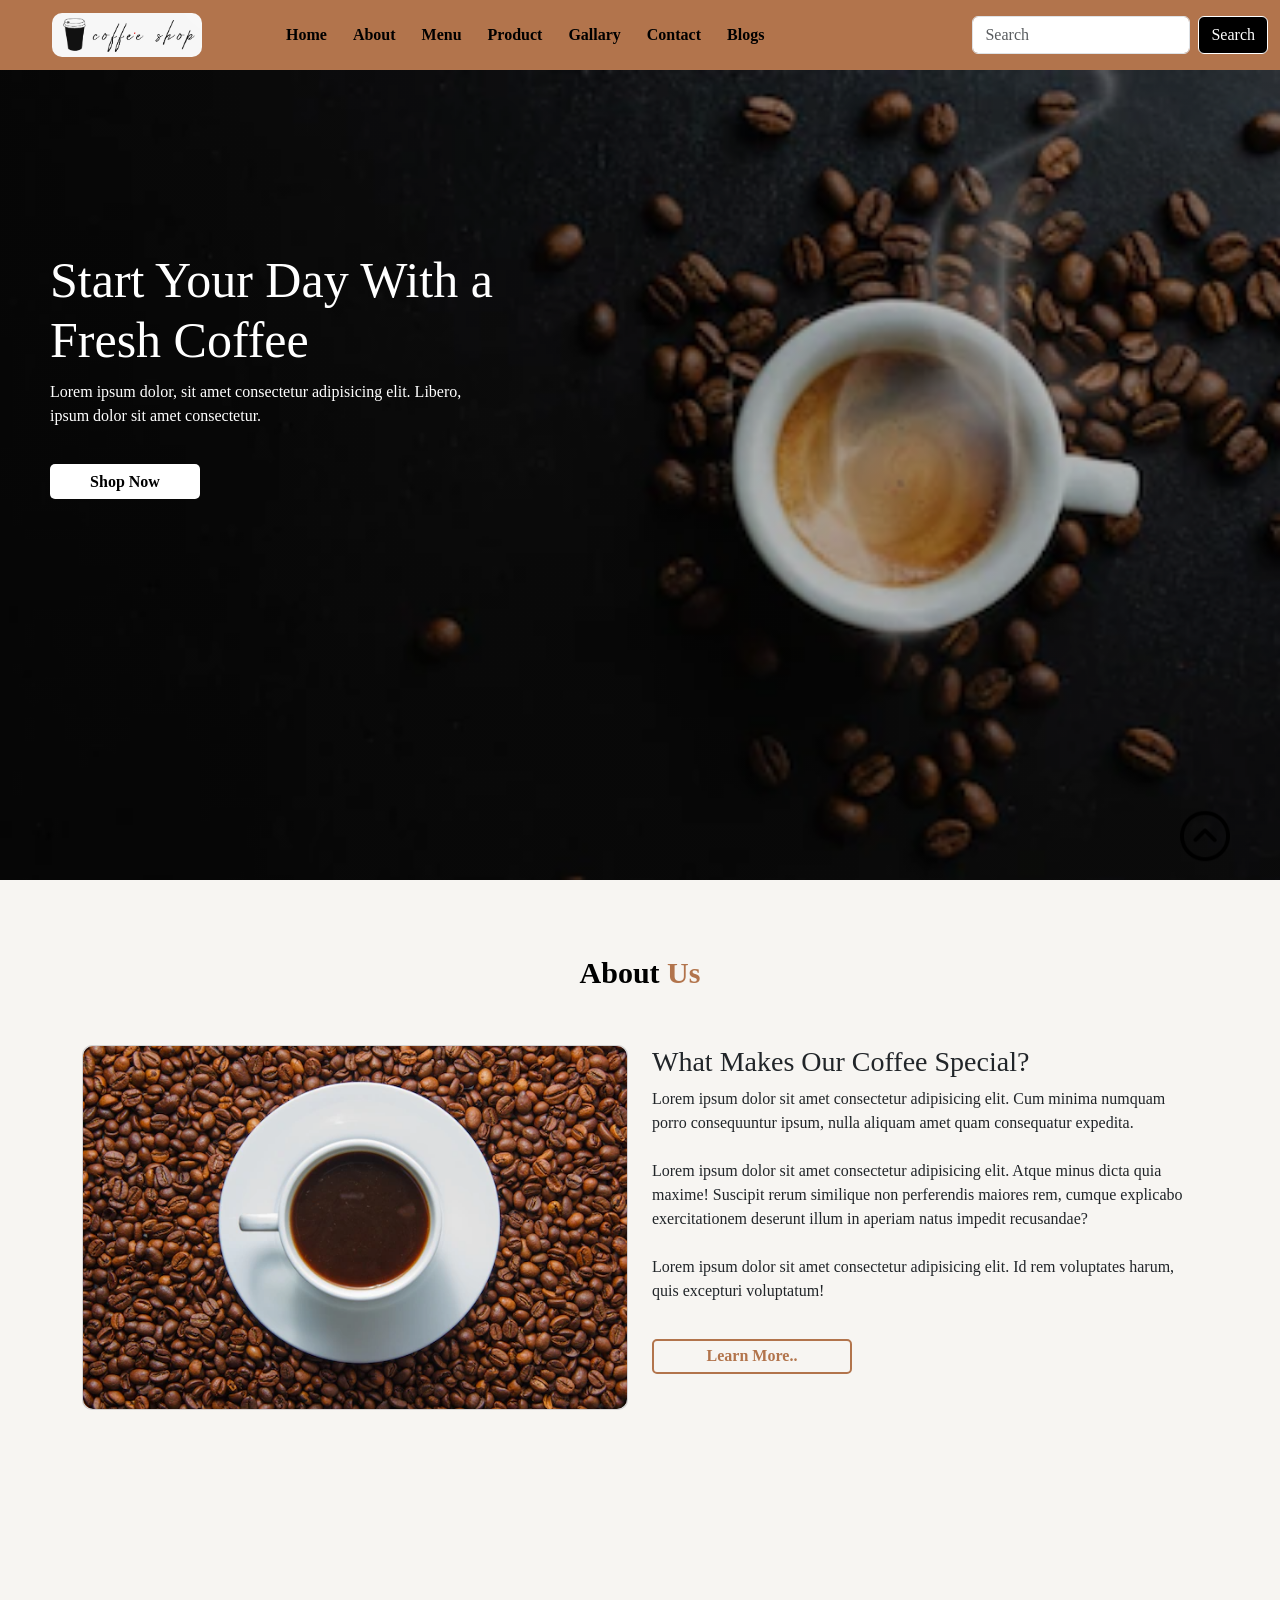
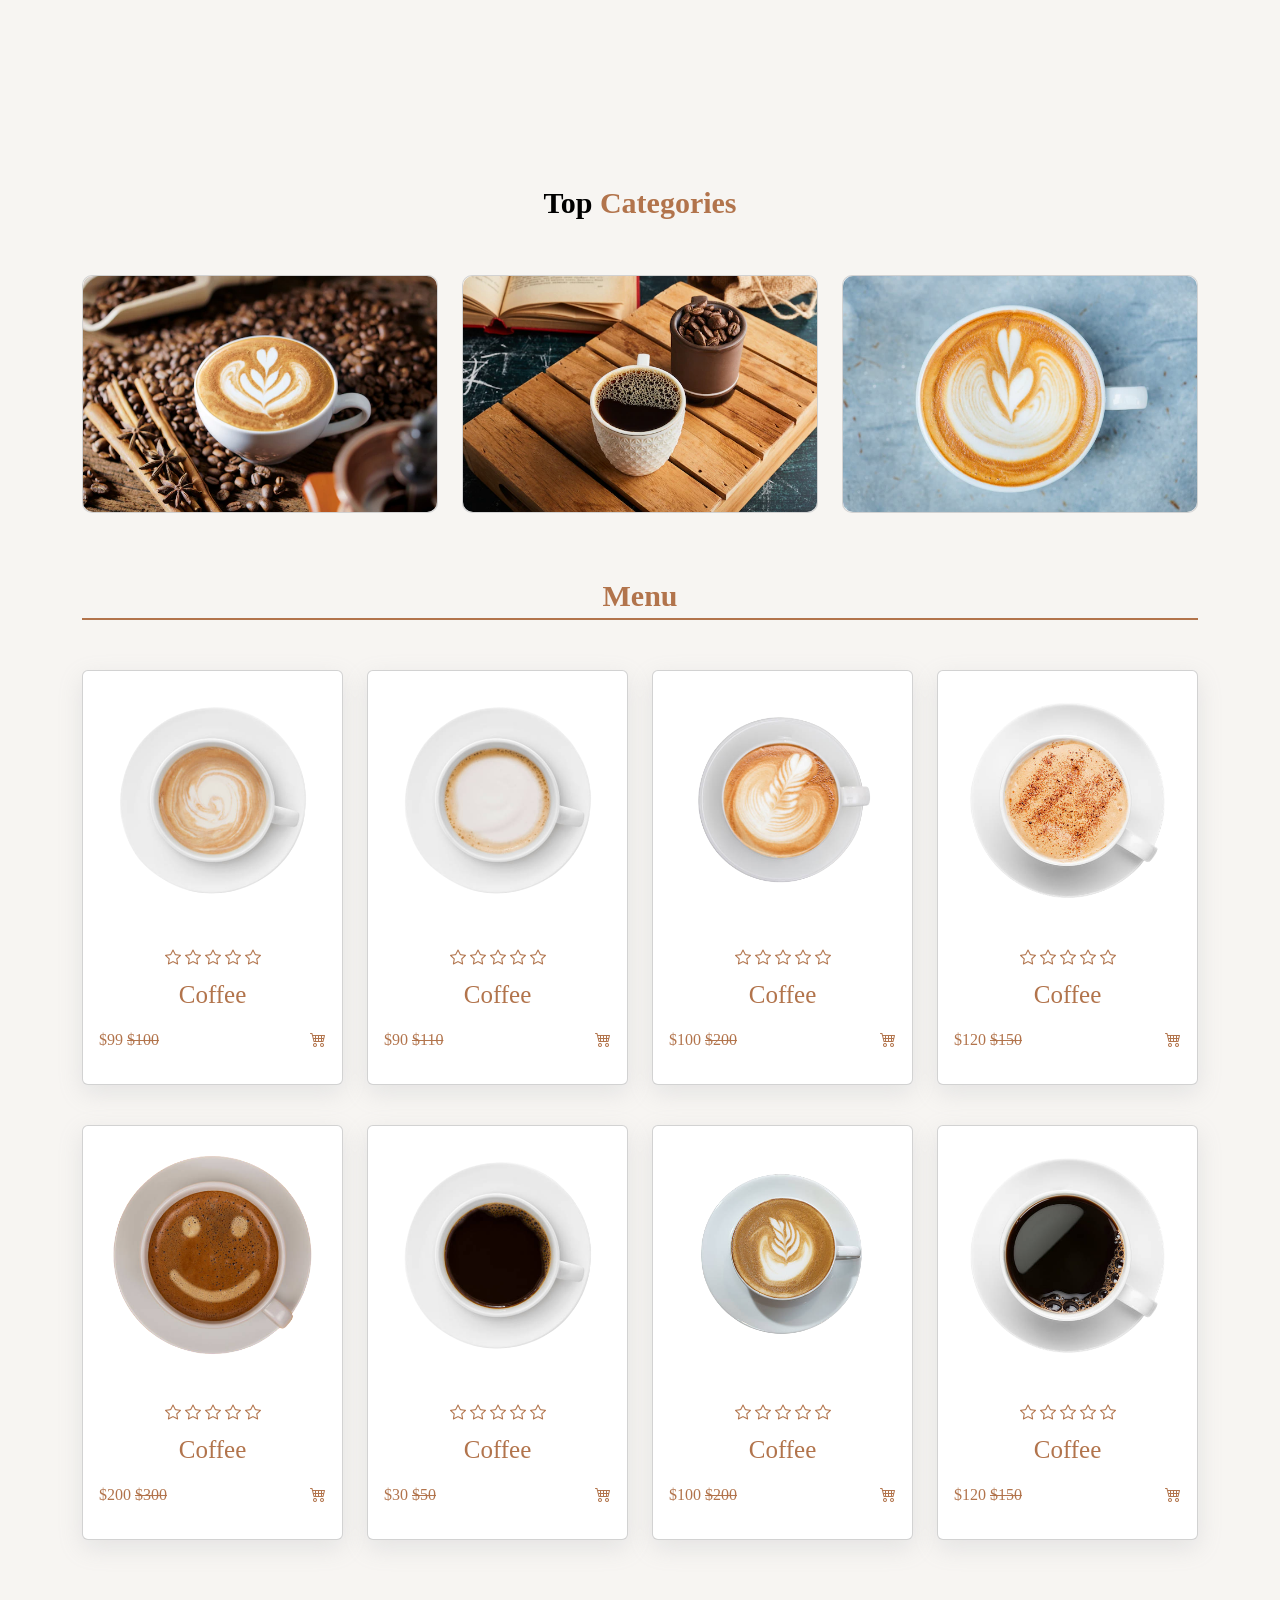
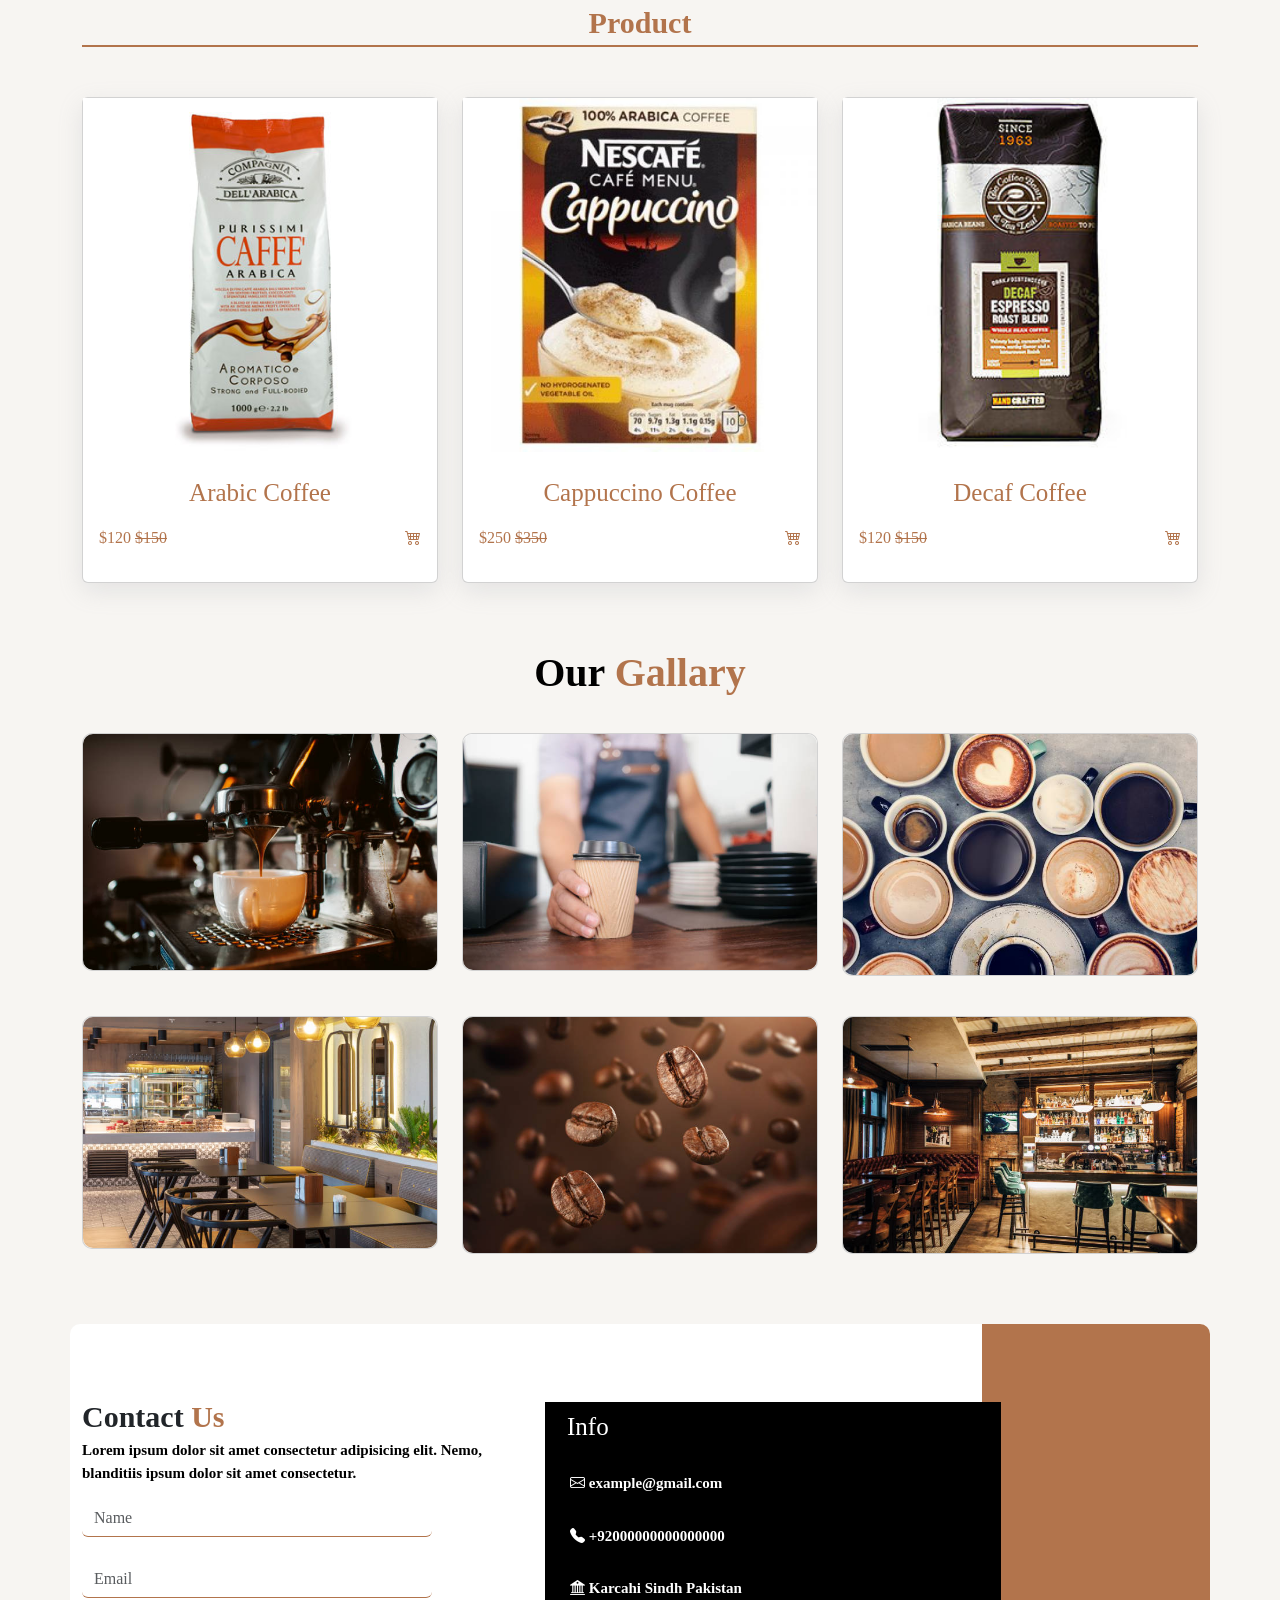
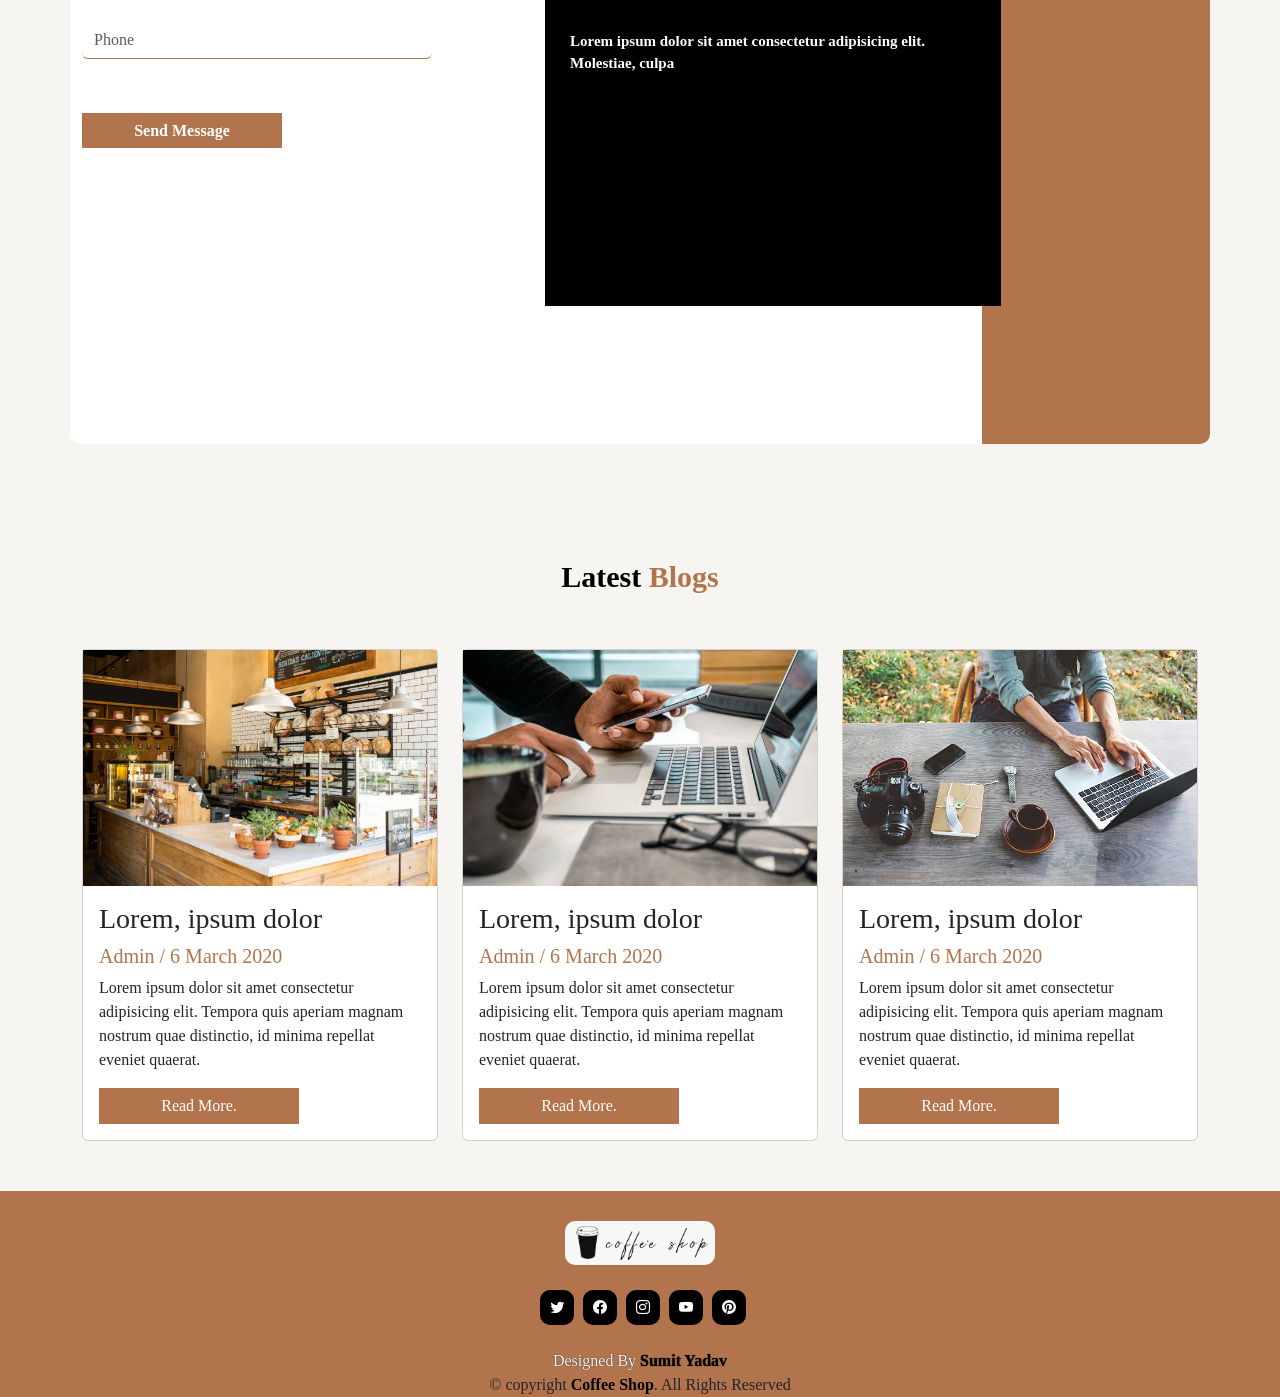
<file: index.html>
<!DOCTYPE html>
<html lang="en">
<head>
	<meta charset="utf-8">
	<meta name="viewport" content="width=device-width, initial-scale=1">
	<title>Coffee Shop</title>
	<!-- bootstrap CDN -->
		<link href="https://cdn.jsdelivr.net/npm/bootstrap@5.3.3/dist/css/bootstrap.min.css" rel="stylesheet">

	<!-- Latest compiled JavaScript -->
		<script src="https://cdn.jsdelivr.net/npm/bootstrap@5.3.3/dist/js/bootstrap.bundle.min.js"></script>

	<!--icon link  -->
		<link rel="stylesheet" href="https://cdn.jsdelivr.net/npm/bootstrap-icons@1.13.1/font/bootstrap-icons.min.css">
		<link rel="stylesheet" href="https://fonts.googleapis.com/css2?family=Material+Symbols+Outlined:opsz,wght,FILL,GRAD@20..48,100..700,0..1,-50..200&icon_names=account_balance" />

	<!-- fonts link -->
	<link rel="preconnect" href="https://fonts.googleapis.com">
	<link rel="preconnect" href="https://fonts.gstatic.com" crossorigin>
	<link href="https://fonts.googleapis.com/css2?family=Roboto:ital,wght@0,100..900;1,100..900&family=Style+Script&display=swap" rel="stylesheet">

	<!-- fonts links -->
	<link rel="stylesheet" type="text/css" href="https://cdnjs.cloudflare.com/ajax/libs/font-awesome/6.5.2/css/all.min.css"/>
	<!-- css -->
	<link rel="stylesheet" type="text/css" href="css/style.css">
</head>
<body>
	<div class="all-content">
	<!-- navbar start -->
	<nav class="navbar navbar-expand-lg" id="navbar">
	  <div class="container-fluid">
	    <a class="navbar-brand" href="#" id="logo"><img src="image/logo11.png" alt=""></a>
	    <button class="navbar-toggler navbar-dark" type="button" data-bs-toggle="collapse" data-bs-target="#collapsenavbar" aria-controls="collapsenavbar" aria-expanded="false" aria-label="Toggle navigation">
			<span class="navbar-toggler-icon"></span>
		</button>
    	<div class="collapse navbar-collapse" id="collapsenavbar">
    	  <ul class="navbar-nav me-auto mb-2 mb-lg-0">
    	    <li class="nav-item">
    	    <a class="nav-link active" aria-current="page" href="#">Home</a>
    	    </li>
    	    <li class="nav-item">
    	    <a class="nav-link" href="#about">About</a>
    	    </li>
    	    <li class="nav-item">
    	    <a class="nav-link" href="#menu">Menu</a>
    	    </li>
    	    <li class="nav-item">
    	      <a class="nav-link" href="#product">Product</a>
    	    </li>
    	    <li class="nav-item">
    	      <a class="nav-link" href="#gallary">Gallary</a>
    	    </li>
    	    <li class="nav-item">
    	      <a class="nav-link" href="#contact">Contact</a>
    	    </li>
    	    <li class="nav-item">
    	      <a class="nav-link" href="#blog">Blogs</a>
    	    </li>
    	    
        	  
    	  </ul>
    	<form class="d-flex">
    	    <input class="form-control me-2" type="search" placeholder="Search" aria-label="Search">
    	    <button class="btn btn-outline-success" type="submit">Search</button>
    	</form>
   		</div>
		</div>
	</nav>
		<!-- navbar end -->

		<!-- home section start -->
		<section id="home">
			<div class="content">
				<h3>Start Your Day With a <br> Fresh Coffee</h3>
				<p>Lorem ipsum dolor, sit amet consectetur adipisicing elit. Libero, 
					<br> ipsum dolor sit amet consectetur.
				</p>
				<button id="btn">Shop Now</button>
			</div>
		</section>
		<!-- home section end -->

		<!-- about section start -->
		<section id="about">
			<div class="container">
			<div class="heading">About <span>Us</span></div>
			<div class="row">
				<div class="col-md-6">
					<div class="card">
					<img src="image/about.png" >
				</div>
				</div>

				<div class="col-md-6">
					<h3>What Makes Our Coffee Special?</h3>
					<p>Lorem ipsum dolor sit amet consectetur adipisicing elit. Cum minima numquam porro consequuntur ipsum, nulla aliquam amet quam consequatur expedita.<br><br>
					Lorem ipsum dolor sit amet consectetur adipisicing elit. Atque minus dicta quia maxime! Suscipit rerum
					similique non perferendis maiores rem, cumque explicabo exercitationem deserunt illum in aperiam natus
					impedit recusandae?<br><br>
					Lorem ipsum dolor sit amet consectetur adipisicing elit. Id rem voluptates harum, quis excepturi voluptatum!</p>
					<button id="about-btn">Learn More..</button>
				</div>
			</div>
			</div>
		</section>
		<!-- about section end -->

		<!-- top card start -->
		<section id="top-card">
			<div class="heading2">Top <span>Categories</span></div>
			<div class="container">
				<div class="row">
					<div class="col-md-4 py-3 py-md-0">
						<div class="card">
							<img src="image/c1.png">
						</div>
					</div>
					<div class="col-md-4 py-3 py-md-0">
						<div class="card">
							<img src="image/c2.png">
						</div>
					</div>
					<div class="col-md-4 py-3 py-md-0">
						<div class="card">
							<img src="image/c3.png">
						</div>
					</div>
				</div>
			</div>
		</section>
		<!-- top card end -->


		<!-- menu card start -->
		<section id="menu">
			<div class="container">
				<div class="heading3">Menu</div>
			</div>

			<div class="container" id="container2">
				<div class="row">
					<div class="col-md-3 py-3 py-md-0">
						<div class="card">
							<img src="image/m1.png">
							<div class="card-body">
								<div class="star text-center">
								<i class="bi bi-star"></i>
								<i class="bi bi-star"></i>
								<i class="bi bi-star"></i>
								<i class="bi bi-star"></i>
								<i class="bi bi-star"></i>			
							</div>
							<h3>Coffee</h3>
							<p>$99 <strike>$100</strike><span><i class="bi bi-cart4"></i></span> </p>
							</div>
						</div>
					</div>
					<div class="col-md-3 py-3 py-md-0">
						<div class="card">
							<img src="image/m2.png">
							<div class="card-body">
								<div class="star text-center">
								<i class="bi bi-star"></i>
								<i class="bi bi-star"></i>
								<i class="bi bi-star"></i>
								<i class="bi bi-star"></i>
								<i class="bi bi-star"></i>			
							</div>
							<h3>Coffee</h3>
							<p>$90 <strike>$110</strike><span><i class="bi bi-cart4"></i></span> </p>
							</div>
						</div>
					</div>
					<div class="col-md-3 py-3 py-md-0">
						<div class="card">
							<img src="image/m3.png">
							<div class="card-body">
								<div class="star text-center">
								<i class="bi bi-star"></i>
								<i class="bi bi-star"></i>
								<i class="bi bi-star"></i>
								<i class="bi bi-star"></i>
								<i class="bi bi-star"></i>			
							</div>
							<h3>Coffee</h3>
							<p>$100 <strike>$200</strike><span><i class="bi bi-cart4"></i></span> </p>
							</div>
						</div>
					</div>
					<div class="col-md-3 py-3 py-md-0">
						<div class="card">
							<img src="image/m4.png">
							<div class="card-body">
								<div class="star text-center">
								<i class="bi bi-star"></i>
								<i class="bi bi-star"></i>
								<i class="bi bi-star"></i>
								<i class="bi bi-star"></i>
								<i class="bi bi-star"></i>			
							</div>
							<h3>Coffee</h3>
							<p>$120 <strike>$150</strike><span><i class="bi bi-cart4"></i></span> </p>
							</div>
						</div>
					</div>
				</div>
				<div class="row" style="margin-top: 40px;">
					<div class="col-md-3 py-3 py-md-0">
						<div class="card">
							<img src="image/m5.png">
							<div class="card-body">
								<div class="star text-center">
								<i class="bi bi-star"></i>
								<i class="bi bi-star"></i>
								<i class="bi bi-star"></i>
								<i class="bi bi-star"></i>
								<i class="bi bi-star"></i>			
							</div>
							<h3>Coffee</h3>
							<p>$200 <strike>$300</strike><span><i class="bi bi-cart4"></i></span> </p>
							</div>
						</div>
					</div>
					<div class="col-md-3 py-3 py-md-0">
						<div class="card">
							<img src="image/m6.png">
							<div class="card-body">
								<div class="star text-center">
								<i class="bi bi-star"></i>
								<i class="bi bi-star"></i>
								<i class="bi bi-star"></i>
								<i class="bi bi-star"></i>
								<i class="bi bi-star"></i>			
							</div>
							<h3>Coffee</h3>
							<p>$30 <strike>$50</strike><span><i class="bi bi-cart4"></i></span> </p>
							</div>
						</div>
					</div>
					<div class="col-md-3 py-3 py-md-0">
						<div class="card">
							<img src="image/m7.png">
							<div class="card-body">
								<div class="star text-center">
								<i class="bi bi-star"></i>
								<i class="bi bi-star"></i>
								<i class="bi bi-star"></i>
								<i class="bi bi-star"></i>
								<i class="bi bi-star"></i>			
							</div>
							<h3>Coffee</h3>
							<p>$100 <strike>$200</strike><span><i class="bi bi-cart4"></i></span> </p>
							</div>
						</div>
					</div>
					<div class="col-md-3 py-3 py-md-0">
						<div class="card">
							<img src="image/m8.png">
							<div class="card-body">
								<div class="star text-center">
								<i class="bi bi-star"></i>
								<i class="bi bi-star"></i>
								<i class="bi bi-star"></i>
								<i class="bi bi-star"></i>
								<i class="bi bi-star"></i>			
							</div>
							<h3>Coffee</h3>
							<p>$120 <strike>$150</strike><span><i class="bi bi-cart4"></i></span> </p>
							</div>
						</div>
					</div>
				</div>
			</div>
		</section>
		<!-- menu card end -->

		<!-- product section start -->
		<section id="product">
			<div class="container">
				<div class="heading4">Product</div>
			</div>

			<div class="container" id="container3">
				<div class="row">
					<div class="col-md-4 py-3 py-md-0">
						<div class="card">
							<img src="image/arabica coffee.png">
							<div class="card-body">
								
							<h3>Arabic Coffee</h3>
							<p>$120 <strike>$150</strike><span><i class="bi bi-cart4"></i></span> </p>
							</div>
						</div>
					</div>
					<div class="col-md-4 py-3 py-md-0">
						<div class="card">
							<img src="image/Cappuccino coffee.png">
							<div class="card-body">
								
							<h3>Cappuccino Coffee</h3>
							<p>$250 <strike>$350</strike><span><i class="bi bi-cart4"></i></span> </p>
							</div>
						</div>
					</div>
					<div class="col-md-4 py-3 py-md-0">
						<div class="card">
							<img src="image/Decaf caffee.png">
							<div class="card-body">
							<h3>Decaf Coffee</h3>
							<p>$120 <strike>$150</strike><span><i class="bi bi-cart4"></i></span> </p>
							</div>
						</div>
					</div>
				</div>
			</div>
		</section>	
		<!-- product section end -->

		<!-- gallary start -->
		<section id="gallary">
			<div class="container">
				<div class="heading5">Our <span>Gallary</span></div>
			</div>
			<div class="container" id="container4">
				<div class="row">
					<div class="col-md-4 py-3 py-md-0">
						<div class="card">
							<img src="image/image1.png">
						</div>
					</div>
					<div class="col-md-4 py-3 py-md-0">
						<div class="card">
							<img src="image/image2.png">
						</div>
					</div>
					<div class="col-md-4 py-3 py-md-0">
						<div class="card">
							<img src="image/image3.png">
						</div>
					</div>
				</div>

				<div class="row" style="margin-top: 40px;">
					<div class="col-md-4 py-3 py-md-0">
						<div class="card">
							<img src="image/image4.png">
						</div>
					</div>
					<div class="col-md-4 py-3 py-md-0">
						<div class="card">
							<img src="image/image5.png">
						</div>
					</div>
					<div class="col-md-4 py-3 py-md-0">
						<div class="card">
							<img src="image/image6.png">
						</div>
					</div>
				</div>
			</div>
		</section>
		<!-- gallary end -->

		<!-- contact start -->
		<section id="contact">
			<div class="container">
				<div class="row">
					<div class="col-md-5">
						<div class="heading6">Contact <span>Us</span></div>
						<p>Lorem ipsum dolor sit amet consectetur adipisicing elit. Nemo, blanditiis
						ipsum dolor sit amet consectetur.</p>
						<input type="text" class="form-control" placeholder="Name" aria-label="default input example"><br>
						<input type="email" class="form-control" placeholder="Email" aria-label="default input example"><br>
						<input type="number" class="form-control" placeholder="Phone" aria-label="default input example"><br>
						<button id="contact-btn">Send Message</button>
					</div>
					<div class="col-md-5" id="col">
						<h1>Info</h1>
						<p><i class="bi bi-envelope"></i> example@gmail.com</p>
						<p><i class="bi bi-telephone-fill"></i> +92000000000000000</p>
						<p><i class="bi bi-bank2"></i> Karcahi Sindh Pakistan</p>
						<p>Lorem ipsum dolor sit amet consectetur adipisicing elit. <br> Molestiae, culpa</p>
					</div>
				</div>
			</div>
		</section>
		<!-- contact end -->

		<!-- blog start -->
		<section id="blog">
			<div class="heading7">Latest <span>Blogs</span></div>
			<div class="container">
				<div class="row">
					<div class="col-md-4 py-3 py-md-0">
						<div class="card">
							<img src="image/b1.png">
							<div class="card-body">
								<h3>Lorem, ipsum dolor</h3>
								<h5>Admin / 6 March 2020</h5>
								<p>Lorem ipsum dolor sit amet consectetur adipisicing elit. Tempora quis aperiam magnam nostrum quae distinctio, id minima repellat eveniet quaerat.</p>
								<button id="blog-btn">Read More.</button>
							</div>
						</div>
					</div>
					<div class="col-md-4 py-3 py-md-0">
						<div class="card">
							<img src="image/b2.png">
							<div class="card-body">
								<h3>Lorem, ipsum dolor</h3>
								<h5>Admin / 6 March 2020</h5>
								<p>Lorem ipsum dolor sit amet consectetur adipisicing elit. Tempora quis aperiam magnam nostrum quae distinctio, id minima repellat eveniet quaerat.</p>
								<button id="blog-btn">Read More.</button>
							</div>
						</div>
					</div>
					<div class="col-md-4 py-3 py-md-0">
						<div class="card">
							<img src="image/b3.png">
							<div class="card-body">
								<h3>Lorem, ipsum dolor</h3>
								<h5>Admin / 6 March 2020</h5>
								<p>Lorem ipsum dolor sit amet consectetur adipisicing elit. Tempora quis aperiam magnam nostrum quae distinctio, id minima repellat eveniet quaerat.</p>
								<button id="blog-btn">Read More.</button>
							</div>
						</div>
					</div>
				</div>
			</div>
		</section>
		<!-- blog end -->

		<!-- footer start -->
		<footer id="footer">
			<div class="footer-logo text-center">
				<img src="image/logo11.png">
			</div>
			<div class="social-links text-center">
				<i class="bi bi-twitter"></i>
				<i class="bi bi-facebook"></i>
				<i class="bi bi-instagram"></i>
				<i class="bi bi-youtube"></i>
				<i class="bi bi-pinterest"></i>
			</div>
			<div class="credits text-center">
				Designed By <a href="#"><span>Sumit Yadav</span></a>
			</div>
			<div class="copyright text-center">
				&copy; copyright <strong><span>Coffee Shop</span></strong>. All Rights Reserved
			</div>
		</footer>
		<!-- footer end -->

		<a href="#" class="arrow"><i><img src="image/up-arrow.png" width="50px"></i></a>
	</div>
</body>
</html>
</file>
<file: css/style.css>
*
{
	margin: 0;
	padding: 0;
	box-sizing: border-box;
	font-family: "Merriweather", serif;
}
.all-content
{
	background: #f7f5f2;
}
html ::-webkit-scrollbar-track
{
	background: transparent;
}
html ::-webkit-scrollbar-thumb
{
	background: #b2744c;
	border-radius: 10px;
}
html ::-webkit-scrollbar
{
	width: 10px;
}

/*navbar start*/
#navbar
{
	background-color:#b2744c ;
}
#logo img
{
	border-radius: 10px;
	width: 150px;
	margin-left: 40px;
}
.navbar-nav
{
	margin-left: 50px;
}
.nav-item .nav-link
{
	color: black;
	font-weight: bold;
	margin-left: 10px;
	transition: 0.5s;
}
.nav-item .nav-link:hover
{
	background: #f7f5f2;
	border-radius: 5px;
	color: black;
}
#navbar form button
{
	background: black;
	color: white;
	border: 1px solid white;
}

/*navbar end*/

/*home section start*/
#home
{
	width: 100%;
	height: 90vh;
	background-image: linear-gradient(rgba(0,0,0,0.3),rgba(0, 0, 0,0.3)),url('../image/bc3.png');
	background-repeat: no-repeat;
	background-size: cover;
	background-position: 82%;
}
#home .content
{
	padding-top: 180px;
	margin-left: 50px;
}
#home .content h3
{
	font-size: 50px;
	color: white;
}
#home .content p  
{
	margin-top: 10px;
	color: white;
}
#btn  
{
	width: 150px;
	height: 35px;
	margin-top: 20px;
	background: white;
	border-radius: 5px;
	font-weight: bold;
	border: none;
	transition: 0.5s ease;
	cursor: pointer;
}
#btn:hover
{
	background:#b2744c;
	color: white;
}
/*home section end*/

/*about section start*/
#about  
{
	width: 100%;
	height: 100vh;
}
#about .container
{
	padding-top: 70px;
}
.heading
{
	text-align: center;
	margin-bottom: 50px;
	color: black;
	font-size: 30px;
	font-weight: bold;
}
.heading span  
{
	color:#b2744c ;
}
#about .card img 
{
	border-radius: 10px;
}
#about .card  
{
	border-radius: 10px;
}
#about-btn  
{
	width: 200px;
	height: 35px;
	margin-top: 20px;
	background: transparent;
	border-radius: 5px;
	font-weight: bold;
	border: 2px solid #b2744c;
	transition: 0.5s ease;
	cursor: pointer;
	color: #b2744c;
}
#about-btn:hover
{
	background:#b2744c;
	color: white;
}

@media screen and (max-width:982px)
{
	#about p 
	{
		font-size: 14px;
	}
	#about
	{
		height: 150vh;
	}
}
@media screen and (max-width:768px)
{
	#about p 
	{
		font-size: 15px;
	}
	#about
	{
		height: 180vh;
	}
}
/*about section end*/

/*top card start*/
#top-card  
{
	width: 100%;
/*	height: 60vh;*/
	background: #f7f5f2;
}
.heading2
{
	text-align: center;
	margin-bottom: 50px;
	color: black;
	font-size: 30px;
	font-weight: bold;
}
.heading2 span  
{
	color:#b2744c ;
}
#top-card .container
{
	margin-top: 30px;
}
#top-card .card img 
{
	border-radius: 10px;
}
#top-card .card 
{
	border-radius: 10px;
	transition: 0.5s;
	cursor: pointer;
}
#top-card .card:hover
{
	transform: translateY(-10px);
}
/*top card end*/


/*menu section start*/
#menu
{
	width: 100%;
	margin-top: 60px;
}
.heading3
{
	text-align: center;
	font-size: 30px;
	color: #b2744c;
	font-weight: bold;
	border-bottom: 2px solid #b2744c;
}
#container2
{
	margin-top: 50px;
}
#menu .card  
{
	box-shadow: rgba(149, 157, 165, 0.2) 0px 8px 24px;
}
.star i  
{
	color:#b2744c ;
}
#menu h3  
{
	text-align: center;
	color: #b2744c;
	margin-top: 10px;
	font-size: 25px;
}
#menu p  
{
	color: #b2744c;
	font-size: 16px;
	padding-top: 10px;
}
#menu span  
{
	float: right;
	cursor: pointer;
}
/*menu section close*/


/*product start*/
#product
{
	width: 100%;
	margin-top: 60px;
}
.heading4
{
	text-align: center;
	font-size: 30px;
	color: #b2744c;
	font-weight: bold;
	border-bottom: 2px solid #b2744c;
}
#container3
{
	margin-top: 50px;
}
#product .card  
{
	box-shadow: rgba(149, 157, 165, 0.2) 0px 8px 24px;
}

#product h3  
{
	text-align: center;
	color: #b2744c;
	margin-top: 10px;
	font-size: 25px;
}
#product p  
{
	color: #b2744c;
	font-size: 16px;
	padding-top: 10px;
}
#product span  
{
	float: right;
	cursor: pointer;
}
/*product end*/


/*gallary start*/
#gallary 
{
	width: 100%;
}
.heading5
{
	text-align: center;
	margin-bottom: 20px;
	color: black;
	font-size: 40px;
	font-weight: bold;
	margin-top: 60px;
}
.heading5 span  
{
	color:#b2744c ;
}
#container4
{
	margin-top: 30px;
}
#gallary .card img 
{
	border-radius: 10px;
}
#gallary .card 
{
	border-radius: 10px;
	transition: 0.5s;
	cursor: pointer;
}
/*gallary end*/


/*contact start*/
#contact
{
	width: 100%;
	height: 100vh;
	padding-top: 70px;
}
#contact .container
{
	width: 100%;
	height: 80vh;
	background: linear-gradient(90deg,white 80%,#b2744c 20%);
	border-radius: 10px;
}
.heading6
{
	font-size: 30px;
	font-weight: bold;
	margin-top: 70px;
}
.heading6 span
{
	color: #b2744c;
}
#contact p  
{
	font-weight: bold;
	font-size: 15px;
	color: black;
}
#contact input
{
	width: 350px;
	border: none;
	border-bottom: 1px solid #b2744c;
}
#contact-btn
{
	width: 200px;
	background: #b2744c;
	color: white;
	height: 35px;
	border: none;
	font-weight: bold;
	margin-top: 30px;
	cursor: pointer;
}
#col  
{
	width: 40%;
	height: 56vh;
	background: black;
	margin-top: 78px;
	color: white;
	
}
#contact h1  
{
	color: white;
	font-size: 25px;
	margin-top: 10px;
	margin-left: 10px;
}
#contact #col p  
{
	font-size: 15px;
	color: white;
	margin-left: 13px;
	margin-top: 30px;
}

/*@media screen and (max-width:995px)
{
	#contact #col
	{
		margin-left: 40px;
	}
}*/
@media screen and (max-width:768px)
{
	#contact .container
	{
		background: white;
	}
	#col 
	{
		width: 100%;
		background: #b2744c;
	}
	#contact
	{
		height: 170vh;
	}
}
@media screen and (max-width:400px)
{
	#contact input
	{
		width: 250px;
	}
}
/*contact end*/

/*blog start*/
#blog
{
	width: 100%;
}
#blog .heading7
{
	text-align: center;
	font-size: 30px;
	color: black;
	font-weight: bold;
}
#blog .heading7 span
{
	color: #b2744c;
}
#blog .container
{
	margin-top: 50px;
}
#blog h5  
{
	color: #b2744c;
}
#blog-btn
{
	width: 200px;
	height: 36px;
	border: none;
	color: white;
	background: #b2744c;
	cursor: pointer;
}
/*blog end*/

/*footer start*/
#footer
{
	width: 100%;
	background: #b2744c;
	margin-top: 50px;
}
.footer-logo img  
{
	width: 150px;
	border-radius: 10px;
	margin-top: 30px;
	cursor: pointer;
}
.social-links
{
	margin-top: 30px;
	margin-bottom: 30px;
}
.social-links i
{
	font-size: 14px;
	margin-left: 5px;
	margin-top: 20px;
	padding: 10px;
	background: black;
	color: white;
	border-radius: 10px;
	cursor: pointer;
}
.credits
{
	color: white;
	margin-top: 20px;
	text-shadow: 0px 0px 1px black;
}
.credits a  
{
	text-decoration: none;
	color: black;
	font-weight: bold;
}
.credits a span
{
	color: black;
}
.credits a span:hover
{
	color: blue;
} 
.copyright span
{
	color: black;
}
/*footer end*/

html
{
	scroll-behavior: smooth;
}
.arrow
{
	position: fixed;
	height: 50px;
	bottom: 40px;
	right: 50px;
	text-align: center;
	line-height: 50px;
}
</file>
